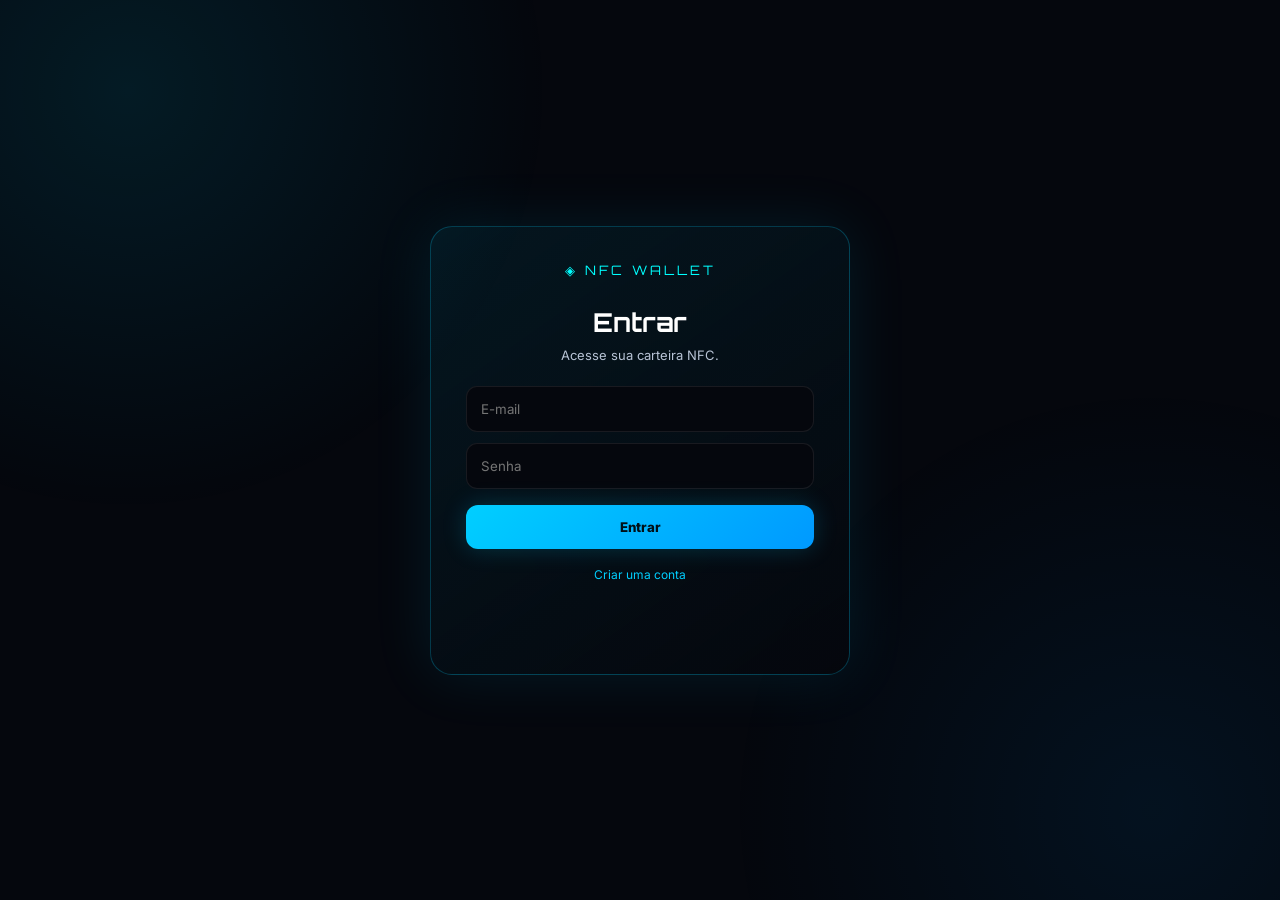
<file: index.html>
<!DOCTYPE html>
<html lang="pt-BR">

<head>

    <meta charset="UTF-8">

    <meta
        name="viewport"
        content="width=device-width, initial-scale=1.0">

    <meta
        name="description"
        content="NFC Wallet - Carteira digital para gerenciamento de tags NFC">

    <title>NFC Wallet</title>


    <!-- GOOGLE FONTS -->

    <link
        rel="preconnect"
        href="https://fonts.googleapis.com">

    <link
        rel="preconnect"
        href="https://fonts.gstatic.com"
        crossorigin>

    <link
        href="https://fonts.googleapis.com/css2?family=Inter:wght@400;500;600;700;800&family=Orbitron:wght@500;600;700;800&display=swap"
        rel="stylesheet">


    <!-- CSS -->

    <link
        rel="stylesheet"
        href="style.css">

    <link
    rel="manifest"
    href="./manifest.json">

<meta
    name="theme-color"
    content="#00cfff">

    <link
        rel="icon"
        href="./icons/icon-192.png">

    <link
        rel="apple-touch-icon"
        href="./icons/icon-192.png">

    <script>
        if ("serviceWorker" in navigator) {
            window.addEventListener("load", () => {
                navigator.serviceWorker.register("./sw.js")
                    .then(() => {
                        console.log("NFC Wallet PWA ativo.");
                    })
                    .catch(error => {
                        console.error(
                            "Erro ao registrar PWA:",
                            error
                        );
                    });
            });
        }
    </script>

</head>

<body>


    <!-- =====================================
         BACKGROUND
    ====================================== -->

    <div class="background"></div>



    <!-- =====================================
         TELA DE AUTENTICAÇÃO
    ====================================== -->

    <section
        id="authScreen"
        class="auth-screen">

        <div class="auth-box">


            <div class="auth-logo">
                ◈ NFC WALLET
            </div>


            <h1 id="authTitle">
                Entrar
            </h1>


            <p id="authDescription">
                Acesse sua carteira NFC.
            </p>



            <form id="authForm">


                <!-- NOME -->

                <input
                    type="text"
                    id="nomeInput"
                    class="auth-input"
                    placeholder="Seu nome"
                    autocomplete="name"
                    style="display: none;">


                <!-- EMAIL -->

                <input
                    type="email"
                    id="emailInput"
                    class="auth-input"
                    placeholder="E-mail"
                    autocomplete="email"
                    required>


                <!-- SENHA -->

                <input
                    type="password"
                    id="passwordInput"
                    class="auth-input"
                    placeholder="Senha"
                    autocomplete="current-password"
                    minlength="6"
                    required>


                <!-- BOTÃO -->

                <button
                    type="submit"
                    id="authBtn"
                    class="main-btn auth-button">

                    Entrar

                </button>


            </form>



            <!-- ALTERNAR LOGIN/CADASTRO -->

            <button
                type="button"
                id="toggleAuth"
                class="auth-link">

                Criar uma conta

            </button>


            <!-- MENSAGEM -->

            <p
                id="authMessage"
                class="auth-message">
            </p>


        </div>

    </section>



    <!-- =====================================
         APLICAÇÃO
    ====================================== -->

    <div
        id="app"
        class="app"
        style="display: none;">


        <main class="container">



            <!-- =====================================
                 HEADER
            ====================================== -->

            <header>


                <div class="brand">

                    <span class="status-dot"></span>

                    <span>
                        NFC WALLET
                    </span>

                </div>



                <div class="header-actions">


                    <!-- TEMA -->

                    <button
                        id="themeBtn"
                        class="icon-btn"
                        title="Alterar tema">

                        ☾

                    </button>


                    <!-- LOGOUT -->

                    <button
                        id="logoutBtn"
                        class="logout-btn">

                        Sair

                    </button>


                </div>


            </header>



            <!-- =====================================
                 HERO
            ====================================== -->

            <section class="hero">


                <p class="small-title">
                    CARTEIRA DIGITAL
                </p>


                <h1>

                    Minha

                    <span>
                        NFC
                    </span>

                    Wallet

                </h1>


                <p class="description">

                    Gerencie suas tags NFC e acompanhe
                    suas últimas leituras em um único lugar.

                </p>


            </section>



            <!-- =====================================
                 PERFIL
            ====================================== -->

            <section class="profile-bar">


                <div class="profile-avatar">
                    ◉
                </div>


                <div>

                    <small>
                        USUÁRIO
                    </small>


                    <strong id="userName">
                        Carregando...
                    </strong>

                </div>


            </section>



            <!-- =====================================
                 CARTEIRA
            ====================================== -->

            <section class="wallet-card">


                <div class="card-glow"></div>


                <div class="card-top">

                    <span>
                        NFC WALLET
                    </span>


                    <span class="chip">
                        ◈
                    </span>

                </div>



                <div class="card-middle">

                    <span id="cardName">
                        USUÁRIO NFC
                    </span>

                </div>



                <div class="card-bottom">


                    <div>

                        <small>
                            ID DA TAG
                        </small>


                        <strong id="cardId">
                            NÃO CONECTADA
                        </strong>

                    </div>



                    <div class="nfc-symbol">
                        ))))
                    </div>


                </div>


            </section>



            <!-- =====================================
                 CONTROLES
            ====================================== -->

            <section class="controls">


                <!-- LER NFC -->

                <button
                    id="readNfcBtn"
                    class="main-btn">

                    <span>
                        ◉
                    </span>

                    Ler NFC

                </button>



                <!-- ADICIONAR -->

                <button
                    id="addBtn"
                    class="secondary-btn">

                    +

                    Adicionar cartão

                </button>


            </section>



            <!-- =====================================
                 STATUS
            ====================================== -->

            <section class="info-grid">


                <!-- STATUS -->

                <div class="info-box">


                    <span class="info-icon">
                        ◉
                    </span>


                    <div>

                        <small>
                            STATUS
                        </small>


                        <strong id="status">
                            Aguardando NFC
                        </strong>

                    </div>


                </div>



                <!-- DISPOSITIVO -->

                <div class="info-box">


                    <span class="info-icon">
                        ▣
                    </span>


                    <div>

                        <small>
                            DISPOSITIVO
                        </small>


                        <strong id="device">
                            Verificando...
                        </strong>

                    </div>


                </div>


            </section>



            <!-- =====================================
                 TAG ATUAL
            ====================================== -->

            <section class="current-tag">

    <div class="section-title">

        <h2>
            Tag atual
        </h2>

        <button
            id="refreshTag"
            type="button">
            Atualizar
        </button>

    </div>

    <div
        id="currentTagBox"
        class="current-tag-box">

        <div class="current-tag-icon">
            ◈
        </div>

        <div class="tag-information">

            <strong id="currentTagName">
                Nenhuma tag selecionada
            </strong>

            <small id="currentTagId">
                Faça uma leitura NFC.
            </small>

            <span
                id="tagVisibility"
                class="tag-visibility private">
                🔒 Privada
            </span>

        </div>

    </div>


    <!-- CONTROLES DA TAG -->

    <div
        id="tagManagement"
        class="tag-management"
        style="display: none;">

        <button
            id="togglePublicBtn"
            class="secondary-btn"
            type="button">

            🌐 Tornar pública

        </button>

        <button
            id="shareTagBtn"
            class="secondary-btn"
            type="button">

            🔗 Compartilhar

        </button>

    </div>

</section>


            <!-- =====================================
                 HISTÓRICO
            ====================================== -->

            <section class="history">


                <div class="section-title">


                    <h2>
                        Últimas leituras
                    </h2>


                    <button
                        id="refreshHistory">

                        Atualizar

                    </button>


                </div>



                <div
                    id="historyList"
                    class="history-list">


                    <div class="empty">


                        <span>
                            ◌
                        </span>


                        <p>

                            Nenhuma tag NFC foi lida.

                        </p>


                    </div>


                </div>


            </section>



            <!-- =====================================
                 GERENCIAMENTO DE TAGS
            ====================================== -->

            <section class="tag-manager">


                <!-- TÍTULO -->

                <div class="section-title">


                    <div>


                        <h2>
                            Minhas Tags NFC
                        </h2>


                        <p class="section-description">

                            Gerencie todas as suas tags
                            cadastradas.

                        </p>


                    </div>



                    <!-- NOVA TAG -->

                    <button
                        id="openAddTagBtn"
                        class="main-btn small-btn">

                        + Nova Tag

                    </button>


                </div>



                <!-- =====================================
                     PESQUISA
                ====================================== -->

                <div class="search-box">


                    <span>
                        ⌕
                    </span>


                    <input
                        type="text"
                        id="searchTagInput"
                        placeholder="Pesquisar tag...">


                </div>



                <!-- =====================================
                     CONTADOR
                ====================================== -->

                <div class="tag-counter">


                    <span>
                        Tags cadastradas
                    </span>


                    <strong id="tagCount">
                        0
                    </strong>


                </div>



                <!-- =====================================
                     LISTA DE TAGS
                ====================================== -->

                <div
                    id="tagManagerList"
                    class="tag-manager-list">


                    <!-- ESTADO VAZIO -->

                    <div class="empty">


                        <span>
                            ◈
                        </span>


                        <p>
                            Nenhuma tag cadastrada.
                        </p>


                    </div>


                </div>


            </section>



            <!-- =====================================
                 RODAPÉ
            ====================================== -->

            <footer>


                <span>
                    NFC WALLET
                </span>


                <span>
                    Sistema de gerenciamento NFC
                </span>


            </footer>



        </main>


    </div>



    <!-- =====================================
         MODAL DE TAG
    ====================================== -->

    <div
        id="modal"
        class="modal">


        <div class="modal-content">


            <!-- FECHAR -->

            <button
                id="closeModal"
                class="close"
                type="button">

                ×

            </button>



            <!-- ÍCONE -->

            <div class="modal-icon">
                ◈
            </div>



            <h2>
                Nomear tag NFC
            </h2>



            <p>

                Dê um nome para identificar esta tag
                na sua carteira.

            </p>



            <!-- NOME -->

            <input
                type="text"
                id="nameInput"
                class="modal-input"
                placeholder="Nome da tag"
                maxlength="100">



            <!-- ID NFC -->

            <input
                type="text"
                id="tagIdInput"
                class="modal-input"
                placeholder="ID da tag NFC"
                maxlength="255">



            <!-- DESCRIÇÃO -->

            <textarea
                id="descricaoInput"
                class="modal-input modal-textarea"
                placeholder="Descrição (aparece na página pública)"
                maxlength="280"
                rows="3"></textarea>



            <!-- SALVAR -->

            <button
                id="saveBtn"
                class="main-btn modal-button">

                Salvar tag

            </button>


        </div>


    </div>



    <!-- =====================================
         TOAST
    ====================================== -->

    <div
        id="toast"
        class="toast">


        <span id="toastIcon">
            ✓
        </span>


        <span id="toastMessage">
            Operação realizada.
        </span>


    </div>

    <input id="importInput" type="file" accept="application/json" hidden>



    <!-- =====================================
         JAVASCRIPT
    ====================================== -->

    <script
        type="module"
        src="script.js">
    </script>

    <script type="module" src="features.js"></script>


</body>

</html>
</file>
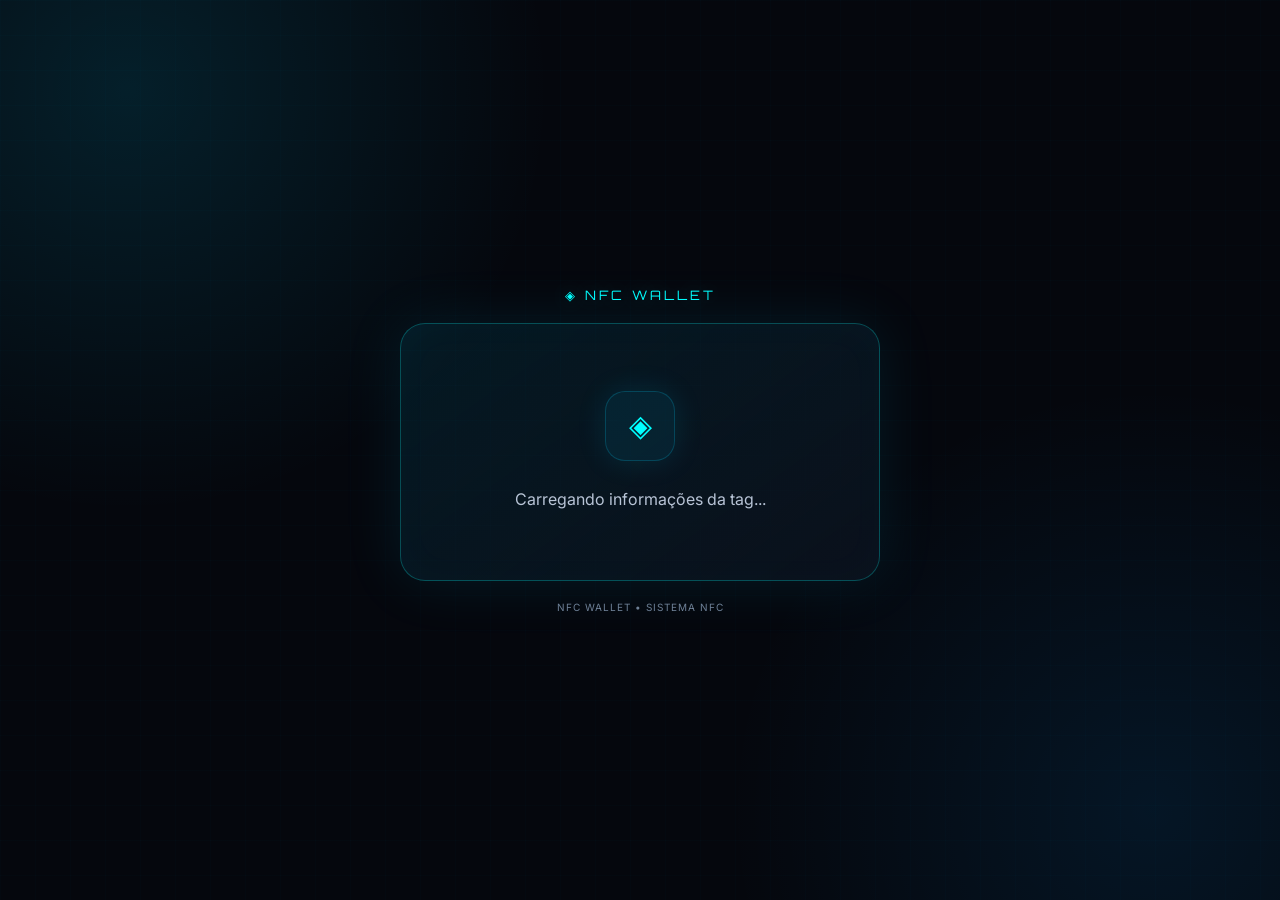
<file: tag.html>
<!DOCTYPE html>
<html lang="pt-BR">

<head>

    <meta charset="UTF-8">

    <meta
        name="viewport"
        content="width=device-width, initial-scale=1.0">

    <meta
        name="theme-color"
        content="#00cfff">

    <meta
        name="description"
        content="Página pública de uma tag NFC da NFC Wallet">

    <title>NFC Wallet | Tag NFC</title>

    <!-- PWA -->
    <link
        rel="manifest"
        href="./manifest.json">

    <link
        rel="icon"
        href="./icons/icon-192.png">

    <link
        rel="apple-touch-icon"
        href="./icons/icon-192.png">

    <!-- Fontes -->
    <link rel="preconnect" href="https://fonts.googleapis.com">

    <link
        rel="preconnect"
        href="https://fonts.gstatic.com"
        crossorigin>

    <link
        href="https://fonts.googleapis.com/css2?family=Inter:wght@400;500;600;700;800&family=Orbitron:wght@500;600;700;800&display=swap"
        rel="stylesheet">

    <style>

        * {
            margin: 0;
            padding: 0;
            box-sizing: border-box;
        }

        :root {
            --bg: #05070d;
            --card: #0b111c;
            --card2: #101927;
            --blue: #00cfff;
            --blue2: #0099ff;
            --cyan: #00ffff;
            --green: #00ff88;
            --red: #ff526b;
            --white: #ffffff;
            --text: #b8c4d6;
            --muted: #718096;
            --border: rgba(0, 207, 255, .20);
        }

        html {
            scroll-behavior: smooth;
        }

        body {
            min-height: 100vh;
            display: grid;
            place-items: center;

            padding: 20px;

            background:
                radial-gradient(
                    circle at 10% 10%,
                    rgba(0, 207, 255, .12),
                    transparent 30%
                ),
                radial-gradient(
                    circle at 90% 90%,
                    rgba(0, 153, 255, .10),
                    transparent 30%
                ),
                var(--bg);

            color: var(--white);

            font-family: "Inter", sans-serif;
        }

        .background {
            position: fixed;
            inset: 0;

            pointer-events: none;

            background:
                linear-gradient(
                    rgba(0, 207, 255, .015) 1px,
                    transparent 1px
                ),
                linear-gradient(
                    90deg,
                    rgba(0, 207, 255, .015) 1px,
                    transparent 1px
                );

            background-size: 35px 35px;

            z-index: -1;
        }

        .container {
            width: min(100%, 480px);
        }

        .brand {
            text-align: center;

            margin-bottom: 20px;

            font-family: "Orbitron", sans-serif;

            font-size: 13px;

            letter-spacing: 3px;

            color: var(--cyan);

            text-shadow:
                0 0 20px rgba(0, 255, 255, .35);
        }

        .tag-card {

            position: relative;

            overflow: hidden;

            padding: 32px;

            border:
                1px solid
                rgba(0, 255, 255, .25);

            border-radius: 25px;

            background:
                linear-gradient(
                    145deg,
                    rgba(0, 207, 255, .09),
                    rgba(11, 17, 28, .98)
                );

            box-shadow:
                0 0 60px
                rgba(0, 207, 255, .10),

                inset 0 0 40px
                rgba(0, 207, 255, .025);
        }

        .glow {
            position: absolute;

            width: 220px;
            height: 220px;

            right: -100px;
            top: -100px;

            border-radius: 50%;

            background:
                rgba(0, 255, 255, .10);

            filter: blur(30px);

            pointer-events: none;
        }

        .tag-icon {

            position: relative;

            width: 70px;
            height: 70px;

            display: grid;
            place-items: center;

            margin: 0 auto 25px;

            border-radius: 20px;

            background:
                rgba(0, 207, 255, .08);

            border:
                1px solid
                rgba(0, 207, 255, .20);

            color: var(--cyan);

            font-size: 30px;

            box-shadow:
                0 0 30px
                rgba(0, 207, 255, .12);
        }

        .status {

            position: relative;

            display: flex;

            justify-content: center;

            align-items: center;

            gap: 8px;

            margin-bottom: 18px;

            color: var(--green);

            font-size: 11px;

            font-weight: 800;

            letter-spacing: 2px;

            text-transform: uppercase;
        }

        .status-dot {

            width: 8px;
            height: 8px;

            border-radius: 50%;

            background: var(--green);

            box-shadow:
                0 0 12px
                var(--green);
        }

        .status.private {
            color: var(--red);
        }

        .status.private .status-dot {
            background: var(--red);

            box-shadow:
                0 0 12px
                var(--red);
        }

        h1 {

            position: relative;

            text-align: center;

            font-family: "Orbitron", sans-serif;

            font-size: clamp(23px, 6vw, 32px);

            line-height: 1.2;

            margin-bottom: 10px;
        }

        .description {

            position: relative;

            text-align: center;

            color: var(--text);

            font-size: 14px;

            line-height: 1.7;

            margin-bottom: 28px;
        }

        .info {

            position: relative;

            display: grid;

            gap: 10px;

            margin-top: 20px;
        }

        .info-item {

            display: flex;

            justify-content: space-between;

            align-items: center;

            gap: 15px;

            padding: 15px;

            border:
                1px solid
                rgba(255, 255, 255, .06);

            border-radius: 13px;

            background:
                rgba(255, 255, 255, .025);
        }

        .info-item span:first-child {

            color: var(--muted);

            font-size: 10px;

            font-weight: 700;

            letter-spacing: 1.5px;

            text-transform: uppercase;
        }

        .info-item strong {

            max-width: 60%;

            color: var(--white);

            font-size: 12px;

            text-align: right;

            word-break: break-word;
        }

        .tag-id {
            color: var(--cyan) !important;
        }

        .button {

            position: relative;

            display: block;

            width: 100%;

            margin-top: 22px;

            padding: 14px 20px;

            border: none;

            border-radius: 12px;

            background:
                linear-gradient(
                    135deg,
                    var(--blue),
                    var(--blue2)
                );

            color: #001018;

            font-weight: 800;

            text-align: center;

            text-decoration: none;

            cursor: pointer;

            box-shadow:
                0 0 25px
                rgba(0, 207, 255, .20);

            transition: .25s;
        }

        .button:hover {

            transform:
                translateY(-2px);

            box-shadow:
                0 0 35px
                rgba(0, 207, 255, .35);
        }

        .footer {

            margin-top: 20px;

            text-align: center;

            color: var(--muted);

            font-size: 10px;

            letter-spacing: 1px;
        }

        .loading,
        .error {

            text-align: center;

            padding: 35px 20px;

            color: var(--text);

            line-height: 1.7;
        }

        .error-icon {

            font-size: 40px;

            margin-bottom: 15px;

            color: var(--red);
        }

        .hidden {
            display: none !important;
        }

        @media (max-width: 500px) {

            .tag-card {
                padding: 25px 20px;
            }

            .info-item {
                align-items: flex-start;
                flex-direction: column;
            }

            .info-item strong {
                max-width: 100%;
                text-align: left;
            }

        }

    </style>

</head>

<body>

    <div class="background"></div>

    <main class="container">

        <div class="brand">
            ◈ NFC WALLET
        </div>

        <!-- CARREGANDO -->

        <section
            id="loading"
            class="tag-card">

            <div class="loading">

                <div class="tag-icon">
                    ◈
                </div>

                <p>
                    Carregando informações da tag...
                </p>

            </div>

        </section>


        <!-- TAG -->

        <section
            id="tagContent"
            class="tag-card hidden">

            <div class="glow"></div>

            <div class="tag-icon">
                ◈
            </div>

            <div
                id="status"
                class="status">

                <span class="status-dot"></span>

                <span>
                    TAG ATIVA
                </span>

            </div>

            <h1 id="tagName">
                Tag NFC
            </h1>

            <p
                id="tagDescription"
                class="description">
                Esta é uma tag NFC da NFC Wallet.
            </p>

            <div class="info">

                <div class="info-item">

                    <span>
                        ID DA TAG
                    </span>

                    <strong
                        id="tagId"
                        class="tag-id">
                        -
                    </strong>

                </div>

                <div class="info-item">

                    <span>
                        CADASTRADA EM
                    </span>

                    <strong id="createdAt">
                        -
                    </strong>

                </div>

                <div class="info-item">

                    <span>
                        ÚLTIMA ATUALIZAÇÃO
                    </span>

                    <strong id="updatedAt">
                        -
                    </strong>

                </div>

            </div>

            <a
                href="./index.html"
                class="button">

                Abrir NFC Wallet

            </a>

        </section>


        <!-- ERRO -->

        <section
            id="error"
            class="tag-card hidden">

            <div class="error">

                <div class="error-icon">
                    !
                </div>

                <h2>
                    Tag não encontrada
                </h2>

                <p>
                    A tag solicitada não existe,
                    está privada ou o link é inválido.
                </p>

                <a
                    href="./index.html"
                    class="button">

                    Voltar para NFC Wallet

                </a>

            </div>

        </section>


        <footer class="footer">

            NFC WALLET
            •
            SISTEMA NFC

        </footer>

    </main>

    <script
        type="module"
        src="./tag.js">
    </script>

</body>

</html>
</file>
<file: style.css>
* {
    margin: 0;
    padding: 0;
    box-sizing: border-box;
}

:root {
    --bg: #05070d;
    --bg-secondary: #090e17;
    --card: #0c111c;
    --card-secondary: #111927;

    --blue: #00cfff;
    --blue-2: #0099ff;
    --cyan: #00ffff;

    --green: #00ff88;
    --red: #ff526b;

    --white: #ffffff;
    --text: #b8c4d6;
    --muted: #718096;

    --border: rgba(0, 207, 255, 0.20);

    --radius: 18px;
}

/* ==========================================
   TEMA CLARO
========================================== */

body.light {
    --bg: #eef4f8;
    --bg-secondary: #ffffff;
    --card: #ffffff;
    --card-secondary: #f5f9fc;

    --white: #0b1624;
    --text: #435268;
    --muted: #718096;

    --border: rgba(0, 120, 180, 0.20);

    background: var(--bg);
}

/* ==========================================
   BASE
========================================== */

html {
    scroll-behavior: smooth;
}

body {
    min-height: 100vh;
    background: var(--bg);
    color: var(--white);

    font-family: "Inter", sans-serif;

    overflow-x: hidden;

    transition:
        background 0.3s,
        color 0.3s;
}

button,
input {
    font-family: inherit;
}

button {
    cursor: pointer;
}

button:disabled {
    cursor: not-allowed;
}

.background {
    position: fixed;
    inset: 0;

    pointer-events: none;
    z-index: -1;

    background:
        radial-gradient(
            circle at 10% 10%,
            rgba(0, 207, 255, 0.10),
            transparent 30%
        ),
        radial-gradient(
            circle at 90% 90%,
            rgba(0, 153, 255, 0.08),
            transparent 30%
        );
}

/* ==========================================
   CONTAINER
========================================== */

.container {
    position: relative;

    width: min(
        calc(100% - 32px),
        900px
    );

    margin: auto;

    padding: 28px 0 50px;
}

/* ==========================================
   HEADER
========================================== */

header {
    display: flex;
    justify-content: space-between;
    align-items: center;
}

.brand {
    display: flex;
    align-items: center;

    gap: 10px;

    font-family: "Orbitron", sans-serif;

    font-size: 13px;

    letter-spacing: 2px;
}

.status-dot {
    width: 9px;
    height: 9px;

    border-radius: 50%;

    background: var(--green);

    box-shadow:
        0 0 12px var(--green);
}

.header-actions {
    display: flex;
    align-items: center;

    gap: 8px;
}

.icon-btn,
.logout-btn {
    border: 1px solid var(--border);

    background: rgba(255, 255, 255, 0.03);

    color: var(--white);

    border-radius: 10px;

    transition: 0.2s;
}

.icon-btn {
    width: 42px;
    height: 42px;

    font-size: 18px;
}

.logout-btn {
    padding: 11px 15px;

    font-size: 12px;

    font-weight: 700;
}

.icon-btn:hover,
.logout-btn:hover {
    border-color: var(--blue);

    background: rgba(0, 207, 255, 0.08);
}

/* ==========================================
   HERO
========================================== */

.hero {
    text-align: center;

    max-width: 680px;

    margin: 75px auto 35px;
}

.small-title {
    color: var(--blue);

    font-size: 11px;

    font-weight: 800;

    letter-spacing: 4px;

    margin-bottom: 14px;
}

.hero h1 {
    font-family: "Orbitron", sans-serif;

    font-size: clamp(
        30px,
        6vw,
        54px
    );

    line-height: 1.1;
}

.hero h1 span {
    color: var(--cyan);

    text-shadow:
        0 0 20px rgba(0, 255, 255, 0.4);
}

.description {
    color: var(--text);

    line-height: 1.7;

    margin-top: 18px;
}

/* ==========================================
   PROFILE
========================================== */

.profile-bar {
    display: flex;
    align-items: center;

    gap: 14px;

    width: min(100%, 620px);

    margin: 0 auto 15px;

    padding: 14px 18px;

    border: 1px solid rgba(255, 255, 255, 0.06);

    border-radius: 14px;

    background: rgba(255, 255, 255, 0.025);
}

.profile-avatar {
    width: 40px;
    height: 40px;

    display: grid;
    place-items: center;

    border-radius: 12px;

    color: var(--cyan);

    background: rgba(0, 207, 255, 0.08);
}

.profile-bar small {
    display: block;

    color: var(--muted);

    font-size: 9px;

    letter-spacing: 2px;

    margin-bottom: 4px;
}

.profile-bar strong {
    font-size: 13px;
}

/* ==========================================
   WALLET CARD
========================================== */

.wallet-card {
    position: relative;

    width: min(100%, 620px);

    min-height: 320px;

    margin: 20px auto 30px;

    padding: 30px;

    overflow: hidden;

    border: 1px solid rgba(0, 255, 255, 0.32);

    border-radius: 25px;

    background:
        linear-gradient(
            135deg,
            rgba(0, 207, 255, 0.12),
            rgba(5, 7, 13, 0.96)
        );

    box-shadow:
        0 0 50px rgba(0, 207, 255, 0.10),
        inset 0 0 40px rgba(0, 207, 255, 0.03);
}

body.light .wallet-card {
    background:
        linear-gradient(
            135deg,
            #ffffff,
            #eaf7ff
        );
}

.card-glow {
    position: absolute;

    width: 230px;
    height: 230px;

    right: -90px;
    bottom: -90px;

    border-radius: 50%;

    background: rgba(0, 255, 255, 0.08);

    filter: blur(25px);
}

.card-top,
.card-bottom {
    position: relative;

    display: flex;
    align-items: center;
    justify-content: space-between;
}

.card-top {
    font-family: "Orbitron", sans-serif;

    font-size: 12px;

    letter-spacing: 2px;
}

.chip {
    color: var(--cyan);

    font-size: 35px;
}

.card-middle {
    position: relative;

    margin-top: 80px;

    font-family: "Orbitron", sans-serif;

    font-size: clamp(
        17px,
        4vw,
        27px
    );

    letter-spacing: 3px;

    word-break: break-word;
}

.card-bottom {
    position: absolute;

    left: 30px;
    right: 30px;
    bottom: 28px;
}

.card-bottom small {
    display: block;

    color: var(--muted);

    font-size: 9px;

    letter-spacing: 2px;

    margin-bottom: 7px;
}

.card-bottom strong {
    font-size: 11px;

    letter-spacing: 1px;

    word-break: break-all;
}

.nfc-symbol {
    color: var(--cyan);

    font-size: 25px;

    letter-spacing: -8px;

    transform: rotate(90deg);
}

/* ==========================================
   BUTTONS
========================================== */

.controls {
    display: flex;

    justify-content: center;

    gap: 12px;

    flex-wrap: wrap;

    margin-bottom: 28px;
}

.main-btn,
.secondary-btn {
    border-radius: 12px;

    padding: 14px 22px;

    font-weight: 800;

    transition: 0.25s;
}

.main-btn {
    border: none;

    background:
        linear-gradient(
            135deg,
            var(--blue),
            var(--blue-2)
        );

    color: #001018;

    box-shadow:
        0 0 25px rgba(0, 207, 255, 0.20);
}

.main-btn:hover {
    transform: translateY(-2px);

    box-shadow:
        0 0 35px rgba(0, 207, 255, 0.35);
}

.main-btn:disabled {
    opacity: 0.5;

    cursor: not-allowed;

    transform: none;
}

.secondary-btn {
    border: 1px solid var(--border);

    background: transparent;

    color: var(--white);
}

.secondary-btn:hover {
    background: rgba(0, 207, 255, 0.08);

    border-color: var(--blue);
}

/* ==========================================
   INFO
========================================== */

.info-grid {
    display: grid;

    grid-template-columns: repeat(2, 1fr);

    gap: 15px;
}

.info-box {
    display: flex;

    align-items: center;

    gap: 14px;

    padding: 19px;

    border: 1px solid rgba(255, 255, 255, 0.06);

    border-radius: 15px;

    background: rgba(255, 255, 255, 0.025);
}

.info-icon {
    width: 42px;
    height: 42px;

    display: grid;

    place-items: center;

    border-radius: 12px;

    color: var(--cyan);

    background: rgba(0, 207, 255, 0.08);
}

.info-box small {
    display: block;

    color: var(--muted);

    font-size: 9px;

    letter-spacing: 2px;

    margin-bottom: 5px;
}

.info-box strong {
    font-size: 12px;
}

.success {
    color: var(--green);
}

/* ==========================================
   CURRENT TAG
========================================== */

.current-tag {
    margin-top: 35px;
}

.section-title {
    display: flex;

    justify-content: space-between;

    align-items: center;

    margin-bottom: 14px;
}

.section-title h2 {
    font-family: "Orbitron", sans-serif;

    font-size: 16px;
}

.section-title button {
    border: none;

    background: none;

    color: var(--blue);

    font-size: 12px;
}

.section-title button:hover {
    text-decoration: underline;
}

.current-tag-box {
    display: flex;

    align-items: center;

    gap: 15px;

    padding: 18px;

    border: 1px solid rgba(0, 207, 255, 0.12);

    border-radius: 15px;

    background: rgba(0, 207, 255, 0.035);
}

.current-tag-icon {
    width: 45px;
    height: 45px;

    display: grid;

    place-items: center;

    border-radius: 13px;

    color: var(--cyan);

    background: rgba(0, 207, 255, 0.08);

    font-size: 20px;

    flex-shrink: 0;
}

.current-tag-box strong {
    display: block;

    font-size: 14px;

    margin-bottom: 5px;
}

.current-tag-box small {
    color: var(--muted);

    font-size: 11px;

    word-break: break-all;
}

/* ==========================================
   HISTORY
========================================== */

.history {
    margin-top: 38px;
}

.history-list {
    min-height: 120px;
}

.empty {
    padding: 35px;

    text-align: center;

    border: 1px dashed rgba(255, 255, 255, 0.10);

    border-radius: 15px;

    color: var(--muted);
}

.empty span {
    display: block;

    font-size: 30px;

    margin-bottom: 8px;
}

.empty p {
    font-size: 13px;
}

.history-item {
    display: flex;

    align-items: center;

    justify-content: space-between;

    gap: 15px;

    padding: 17px;

    margin-bottom: 9px;

    border: 1px solid rgba(255, 255, 255, 0.06);

    border-radius: 13px;

    background: rgba(255, 255, 255, 0.025);

    transition: 0.2s;
}

.history-item:hover {
    border-color: rgba(0, 207, 255, 0.18);

    transform: translateY(-1px);
}

.history-item strong {
    display: block;

    font-size: 13px;

    margin-bottom: 5px;
}

.history-item small {
    color: var(--muted);

    font-size: 10px;

    word-break: break-all;
}

.history-status {
    text-align: right;

    white-space: nowrap;
}

/* ==========================================
   AUTH
========================================== */

.auth-screen {
    min-height: 100vh;

    display: grid;

    place-items: center;

    padding: 20px;
}

.auth-box {
    width: min(100%, 420px);

    padding: 35px;

    text-align: center;

    border: 1px solid rgba(0, 207, 255, 0.25);

    border-radius: 22px;

    background:
        linear-gradient(
            145deg,
            rgba(0, 207, 255, 0.08),
            rgba(5, 7, 13, 0.96)
        );

    box-shadow:
        0 0 60px rgba(0, 207, 255, 0.10);
}

body.light .auth-box {
    background:
        linear-gradient(
            145deg,
            #ffffff,
            #eef8ff
        );
}

.auth-logo {
    color: var(--cyan);

    font-family: "Orbitron", sans-serif;

    font-size: 13px;

    letter-spacing: 3px;

    margin-bottom: 28px;
}

.auth-box h1 {
    font-family: "Orbitron", sans-serif;

    font-size: 26px;

    margin-bottom: 9px;
}

.auth-box > p {
    color: var(--text);

    font-size: 13px;

    margin-bottom: 23px;
}

.auth-input,
.modal-input {
    width: 100%;

    padding: 14px;

    border: 1px solid rgba(255, 255, 255, 0.08);

    border-radius: 11px;

    background: #05070d;

    color: white;

    outline: none;

    transition: 0.2s;
}

body.light .auth-input,
body.light .modal-input {
    background: #ffffff;

    color: #0b1624;

    border-color: rgba(0, 120, 180, 0.18);
}

.auth-input {
    margin-bottom: 11px;
}

.auth-input:focus,
.modal-input:focus {
    border-color: var(--blue);

    box-shadow:
        0 0 15px rgba(0, 207, 255, 0.10);
}

.auth-button {
    width: 100%;

    margin-top: 5px;
}

.auth-link {
    border: none;

    background: transparent;

    color: var(--blue);

    margin-top: 18px;

    font-size: 12px;
}

.auth-link:hover {
    text-decoration: underline;
}

.auth-message {
    min-height: 18px;

    margin-top: 15px;

    font-size: 12px;
}

/* ==========================================
   MODAL
========================================== */

.modal {
    position: fixed;

    inset: 0;

    display: none;

    place-items: center;

    padding: 20px;

    background: rgba(0, 0, 0, 0.76);

    backdrop-filter: blur(9px);

    z-index: 100;
}

.modal.active {
    display: grid;
}

.modal-content {
    position: relative;

    width: min(100%, 430px);

    padding: 32px;

    border: 1px solid var(--border);

    border-radius: 20px;

    background: #0a0f18;

    box-shadow:
        0 0 50px rgba(0, 207, 255, 0.15);
}

body.light .modal-content {
    background: #ffffff;
}

.modal-icon {
    width: 48px;
    height: 48px;

    display: grid;

    place-items: center;

    border-radius: 14px;

    color: var(--cyan);

    background: rgba(0, 207, 255, 0.08);

    margin-bottom: 18px;
}

.modal-content h2 {
    font-family: "Orbitron", sans-serif;

    font-size: 20px;

    margin-bottom: 9px;
}

.modal-content p {
    color: var(--text);

    font-size: 13px;

    line-height: 1.6;

    margin-bottom: 20px;
}

.close {
    position: absolute;

    top: 13px;
    right: 17px;

    border: none;

    background: none;

    color: var(--white);

    font-size: 25px;
}

.close:hover {
    color: var(--cyan);
}

.modal-input {
    margin-bottom: 13px;
}

.modal-button {
    width: 100%;
}

/* ==========================================
   TOAST
========================================== */

.toast {
    position: fixed;

    right: 20px;

    bottom: 20px;

    display: flex;

    align-items: center;

    gap: 10px;

    padding: 13px 16px;

    border: 1px solid rgba(0, 207, 255, 0.2);

    border-radius: 12px;

    background: #0c111c;

    box-shadow:
        0 10px 40px rgba(0, 0, 0, 0.3);

    transform: translateY(100px);

    opacity: 0;

    pointer-events: none;

    transition: 0.3s;

    z-index: 200;

    font-size: 12px;
}

body.light .toast {
    background: #ffffff;

    color: #0b1624;
}

.toast.show {
    transform: translateY(0);

    opacity: 1;
}

#toastIcon {
    color: var(--green);

    font-weight: 800;
}

/* ==========================================
   FOOTER
========================================== */

footer {
    display: flex;

    justify-content: space-between;

    gap: 20px;

    margin-top: 50px;

    padding-top: 20px;

    border-top: 1px solid rgba(255, 255, 255, 0.06);

    color: var(--muted);

    font-size: 10px;
}

/* ==========================================
   ANIMAÇÕES
========================================== */

@keyframes pulse {
    0% {
        box-shadow: 0 0 5px var(--green);
    }

    50% {
        box-shadow: 0 0 18px var(--green);
    }

    100% {
        box-shadow: 0 0 5px var(--green);
    }
}

.status-dot {
    animation: pulse 2s infinite;
}

/* ==========================================
   MOBILE
========================================== */

@media (max-width: 600px) {

    .container {
        width: calc(100% - 22px);

        padding-top: 20px;
    }

    .hero {
        margin-top: 55px;
    }

    .hero h1 {
        font-size: 32px;
    }

    .wallet-card {
        min-height: 270px;

        padding: 22px;
    }

    .card-middle {
        margin-top: 65px;

        font-size: 17px;
    }

    .card-bottom {
        left: 22px;

        right: 22px;

        bottom: 22px;
    }

    .info-grid {
        grid-template-columns: 1fr;
    }

    .auth-box {
        padding: 28px 22px;
    }

    .history-item {
        align-items: flex-start;

        flex-direction: column;
    }

    .history-status {
        text-align: left;
    }

    footer {
        flex-direction: column;
    }

    .controls {
        flex-direction: column;
    }

    .main-btn,
    .secondary-btn {
        width: 100%;
    }
}

/* ==========================================
   ACESSIBILIDADE
========================================== */

button:focus-visible,
input:focus-visible {
    outline: 2px solid var(--cyan);

    outline-offset: 2px;
}

/* ==========================================
   GERENCIAMENTO DA TAG
========================================== */

.tag-information {
    min-width: 0;
    flex: 1;
}

.tag-visibility {
    display: inline-block;

    margin-top: 8px;

    padding: 5px 9px;

    border-radius: 7px;

    font-size: 9px;

    font-weight: 800;

    letter-spacing: 1px;
}

.tag-visibility.private {
    color: var(--muted);

    background:
        rgba(255,255,255,.05);
}

.tag-visibility.public {
    color: var(--green);

    background:
        rgba(0,255,136,.08);

    border:
        1px solid
        rgba(0,255,136,.15);
}

.tag-management {

    display: flex;

    gap: 10px;

    flex-wrap: wrap;

    margin-top: 12px;
}

.tag-management button {

    flex: 1;

    min-width: 170px;
}

.backup-actions {
    display: flex;
    gap: 8px;
    flex-wrap: wrap;
}

.secondary-btn:disabled {

    opacity: .5;

    cursor: not-allowed;
}

@media (max-width: 600px) {

    .tag-management {

        flex-direction: column;

    }

    .tag-management button {

        width: 100%;

    }

}
/* ==========================================
   MINHAS TAGS NFC
========================================== */

.tag-manager {
    margin-top: 40px;
}

.section-description {
    margin-top: 6px;

    color: var(--muted);

    font-size: 12px;
}

.small-btn {
    padding: 11px 16px;

    font-size: 12px;
}

.search-box {
    display: flex;

    align-items: center;

    gap: 10px;

    margin-top: 16px;

    padding: 0 14px;

    border: 1px solid var(--border);

    border-radius: 12px;

    background: var(--card);
}

.search-box span {
    color: var(--muted);
}

.search-box input {
    width: 100%;

    padding: 13px 0;

    border: none;

    background: transparent;

    color: var(--white);

    font-size: 13px;

    outline: none;
}

.tag-counter {
    display: flex;

    justify-content: space-between;

    align-items: center;

    margin-top: 14px;

    padding: 12px 16px;

    border: 1px solid rgba(255, 255, 255, 0.06);

    border-radius: 12px;

    background: rgba(255, 255, 255, 0.025);

    color: var(--muted);

    font-size: 11px;

    letter-spacing: 1px;

    text-transform: uppercase;
}

.tag-counter strong {
    color: var(--cyan);

    font-family: "Orbitron", sans-serif;

    font-size: 16px;
}

.tag-manager-list {
    display: grid;

    gap: 10px;

    margin-top: 14px;
}

.tag-manager-item {
    display: flex;

    justify-content: space-between;

    align-items: center;

    gap: 15px;

    padding: 15px;

    border: 1px solid rgba(255, 255, 255, 0.06);

    border-radius: var(--radius);

    background: var(--card);

    transition: border-color 0.25s, transform 0.25s;
}

.tag-manager-item:hover {
    border-color: var(--border);

    transform: translateY(-2px);
}

.tag-info {
    display: flex;

    align-items: center;

    gap: 13px;

    min-width: 0;
}

.tag-manager-item .tag-icon {
    display: grid;

    place-items: center;

    flex-shrink: 0;

    width: 42px;
    height: 42px;

    border: 1px solid var(--border);

    border-radius: 12px;

    background: rgba(0, 207, 255, 0.07);

    color: var(--cyan);
}

.tag-details {
    min-width: 0;
}

.tag-details strong {
    display: block;

    overflow: hidden;

    color: var(--white);

    font-size: 14px;

    text-overflow: ellipsis;

    white-space: nowrap;
}

.tag-details small {
    color: var(--muted);

    font-size: 11px;

    word-break: break-all;
}

.tag-date {
    color: var(--muted);

    font-size: 10px;

    line-height: 1.6;

    text-align: right;
}

.tag-actions {
    display: flex;

    gap: 8px;

    flex-shrink: 0;
}

.tag-action {
    width: 34px;
    height: 34px;

    border: 1px solid rgba(255, 255, 255, 0.08);

    border-radius: 10px;

    background: rgba(255, 255, 255, 0.03);

    color: var(--text);

    font-size: 14px;

    transition: 0.25s;
}

.tag-action.edit:hover {
    border-color: var(--border);

    color: var(--cyan);
}

.tag-action.delete:hover {
    border-color: rgba(255, 82, 107, 0.35);

    color: var(--red);
}

.modal-textarea {
    min-height: 88px;

    resize: vertical;
}

@media (max-width: 600px) {

    .tag-manager-item {
        align-items: flex-start;

        flex-direction: column;
    }

    .tag-date {
        text-align: left;
    }

    .tag-actions {
        width: 100%;
    }

    .tag-action {
        flex: 1;
    }
}
</file>
